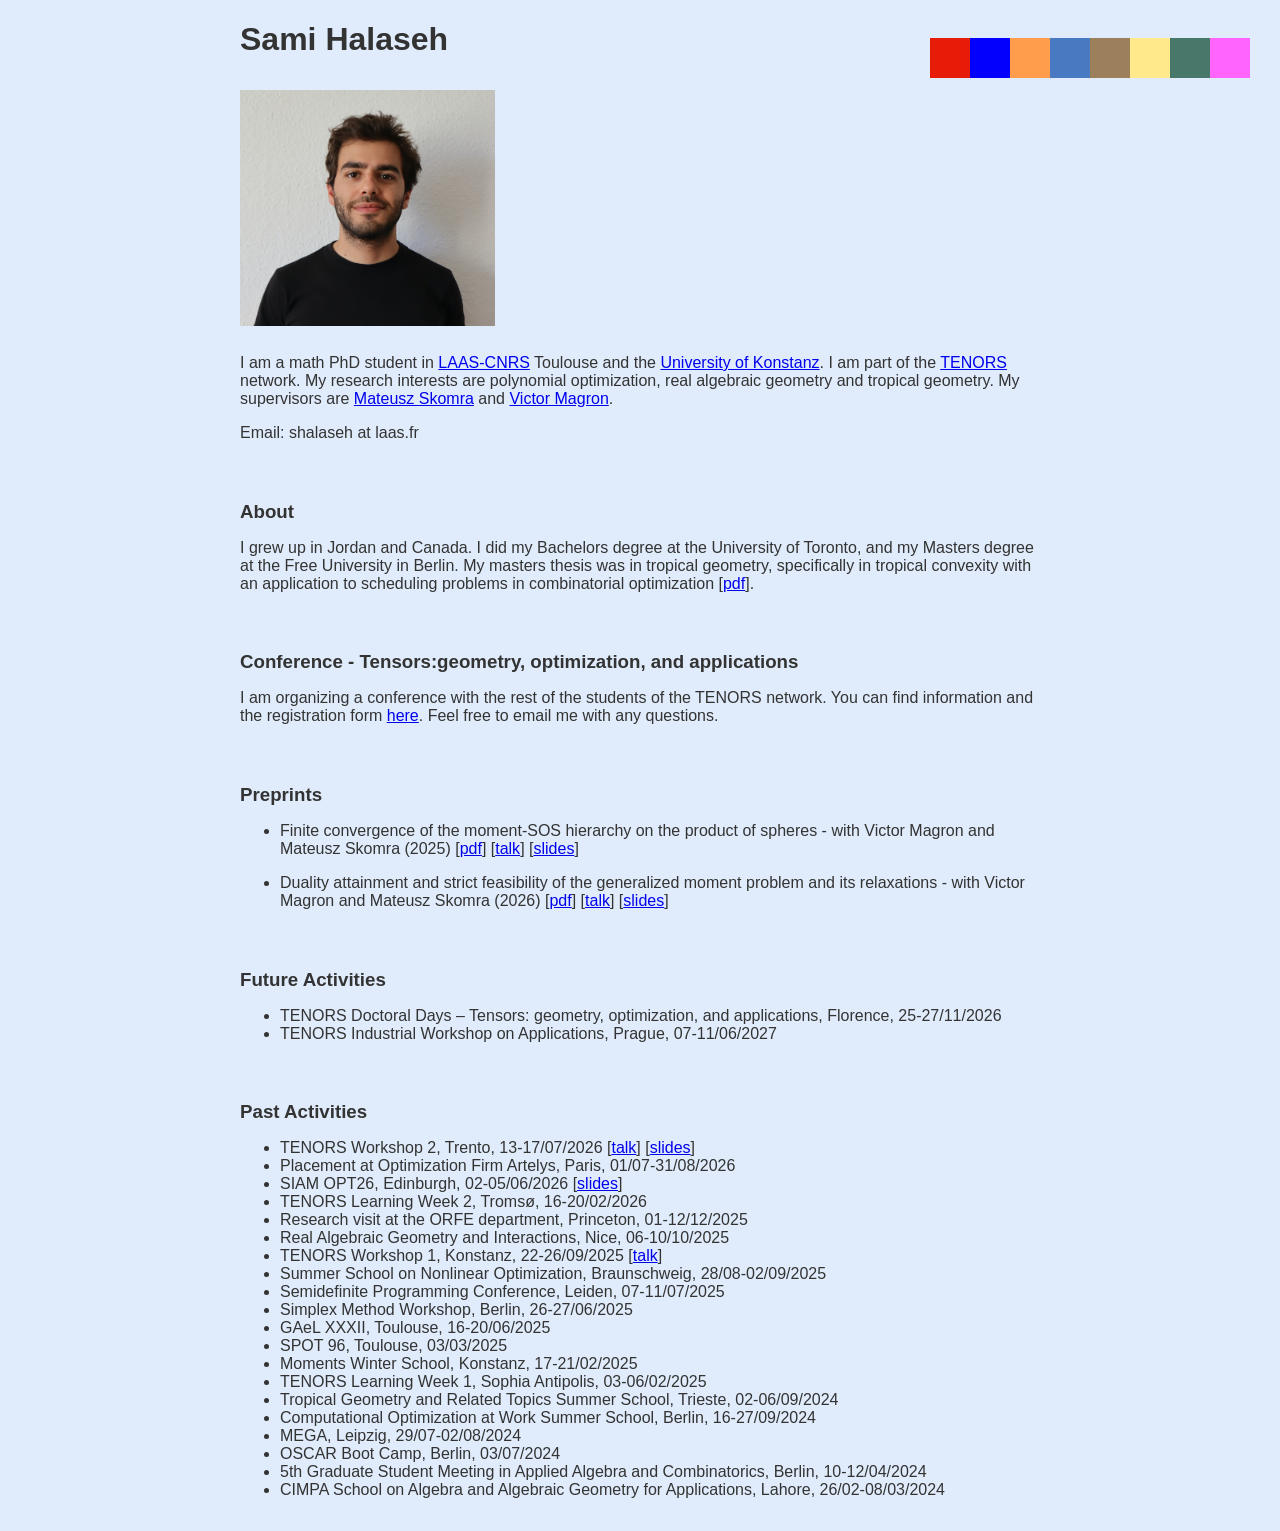
<file: index.html>
<!DOCTYPE html>
<html lang="en">
<head>
<meta charset="UTF-8">
<meta name="viewport" content="width=device-width, initial-scale=1.0">
<meta name="author" content="Sami Halaseh">
<meta name="robots" content="index, follow">
<meta name="keywords" content="Sami, Halaseh, math, polynomial optimization, tropical">
<meta name="description" content="Sami Halaseh is a mathematics PhD student specializing in polynomial optimization. View research publications, academic work, and projects.">
<title>Sami Halaseh | Math PhD Student | Polynomial Optimization Research</title>
<link rel="stylesheet" href="styles.css">
</head>

<body>
<header>
<div class="container">
<h1>Sami Halaseh</h1>
<img src="headshot.JPG" alt="Profile Picture" width="255" height="236">
</div>
</header>

<section id="iam">
<div class="container">
	<p>I am a math PhD student in <a href="https://www.laas.fr/en/" target="_blank">LAAS-CNRS</a> Toulouse and the
	<a href="https://www.mathematik.uni-konstanz.de/en/" target="_blank">University of Konstanz</a>. I am part of the 
	<a href="https://tenors-network.eu/" target="_blank">TENORS</a> network.
    My research interests are polynomial optimization, real algebraic geometry and tropical geometry. 
    My supervisors are 
    <a href="https://homepages.laas.fr/mskomra/" target="_blank">Mateusz Skomra</a> and 
    <a href="https://homepages.laas.fr/vmagron/" target="_blank">Victor Magron</a>.</p>
	
    <p>Email: shalaseh at laas.fr</p>
</div>
</section>

<section id="about">
<div class="container">
	<h3>About</h3>
	<p>I grew up in Jordan and Canada. I did my Bachelors degree at the University of Toronto, and my Masters degree at the Free University in Berlin. 
    	My masters thesis was in tropical geometry, specifically in tropical convexity with an application to scheduling problems in combinatorial optimization
        [<a href="https://doi.org/10.5281/zenodo.14258757" target="_blank">pdf</a>].</p>    
</div>
</section>

<section id="color-rectangle">
<div class="rectangle">
    <div class="square" style="background-color: #e61c08;"></div>
    <div class="square" style="background-color: #0400fe;"></div>
    <div class="square" style="background-color: #ff9d4c;"></div>
    <div class="square" style="background-color: #4979c0;"></div>
	<div class="square" style="background-color: #9b805b;"></div>
	<div class="square" style="background-color: #ffe98a;"></div>
    <div class="square" style="background-color: #48786a;"></div>
    <div class="square" style="background-color: #ff64ff;"></div>
</div>
</section>

<section id="conference">
<div class="container">
	<h3>Conference - Tensors:geometry, optimization, and applications</h3>
	<p>I am organizing a conference with the rest of the students of the TENORS network. You can find information and the registration form
        <a href="https://tenors-network.eu/tenors-doctoral-days/" target="_blank">here</a>. Feel free to email me with any questions.</p>
</div>
</section>
    
<section id="preprints">
<div class="container">
<h3>Preprints</h3>
<ul>
	<li>Finite convergence of the moment-SOS hierarchy on the product of spheres - with Victor Magron and Mateusz Skomra (2025)
		[<a href="https://arxiv.org/abs/2512.11119" target="_blank">pdf</a>]
        [<a href="https://www.youtube.com/watch?v=57UwwvP_kEk" target="_blank">talk</a>]
		[<a href="SIAM_Talk.pdf" target="_blank" rel="noopener noreferrer">slides</a>]</li>
</ul>
<ul>
	<li>Duality attainment and strict feasibility of the generalized moment problem and its relaxations - with Victor Magron and Mateusz Skomra (2026)
		[<a href="https://arxiv.org/abs/2604.15072" target="_blank">pdf</a>]
		[<a href="https://www.youtube.com/watch?v=JK4WGUJnL2I" target="_blank">talk</a>]
		[<a href="Trento_Talk.pdf" target="_blank" rel="noopener noreferrer">slides</a>]</li>
</ul>
</div>
</section>

<section id="future-activities">
<div class="container">
<h3>Future Activities</h3>
<ul>
	<li>TENORS Doctoral Days – Tensors: geometry, optimization, and applications, Florence, 25-27/11/2026</li>
	<li>TENORS Industrial Workshop on Applications, Prague, 07-11/06/2027</li>
</ul>
</div>
</section>
    
<section id="past-activities">
<div class="container">
<h3>Past Activities</h3>
<ul>
	<li>TENORS Workshop 2, Trento, 13-17/07/2026 
		[<a href="https://www.youtube.com/watch?v=JK4WGUJnL2I" target="_blank">talk</a>]
		[<a href="Trento_Talk.pdf" target="_blank" rel="noopener noreferrer">slides</a>]</li>
	<li>Placement at Optimization Firm Artelys, Paris, 01/07-31/08/2026</li>
	<li>SIAM OPT26, Edinburgh, 02-05/06/2026 [<a href="SIAM_Talk.pdf" target="_blank" rel="noopener noreferrer">slides</a>]</li>
	<li>TENORS Learning Week 2, Tromsø, 16-20/02/2026</li>
	<li>Research visit at the ORFE department, Princeton, 01-12/12/2025</li>
    <li>Real Algebraic Geometry and Interactions, Nice, 06-10/10/2025</li>
    <li>TENORS Workshop 1, Konstanz, 22-26/09/2025 
    	[<a href="https://www.youtube.com/watch?v=57UwwvP_kEk" target="_blank">talk</a>]</li>
    <li>Summer School on Nonlinear Optimization, Braunschweig, 28/08-02/09/2025</li>
    <li>Semidefinite Programming Conference, Leiden, 07-11/07/2025</li>
    <li>Simplex Method Workshop, Berlin, 26-27/06/2025</li>
    <li>GAeL XXXII, Toulouse, 16-20/06/2025</li>
    <li>SPOT 96, Toulouse, 03/03/2025</li>
    <li>Moments Winter School, Konstanz, 17-21/02/2025</li>
    <li>TENORS Learning Week 1, Sophia Antipolis, 03-06/02/2025</li>
	<li>Tropical Geometry and Related Topics Summer School, Trieste, 02-06/09/2024</li>
    <li>Computational Optimization at Work Summer School, Berlin, 16-27/09/2024</li>
    <li>MEGA, Leipzig, 29/07-02/08/2024</li>
    <li>OSCAR Boot Camp, Berlin, 03/07/2024</li>
    <li>5th Graduate Student Meeting in Applied Algebra and Combinatorics, Berlin, 10-12/04/2024</li>
    <li>CIMPA School on Algebra and Algebraic Geometry for Applications, Lahore, 26/02-08/03/2024</li>
</ul>
</div>
</section>
</body>
</html>
</file>
<file: styles.css>
/* styles.css */
body {
    background-color: #e0ecfb;
    color: #333;
    font-family: Arial, sans-serif; 
    margin: 0 auto;
    padding-left: 10px;
    padding-right: 10px;
    max-width: 800px;
}
header img {
    margin-top: 10px;  /* Adds 20px of space above the image */
}

/* Make headers slightly closer to the body text within each section */
section h3 {
    margin-bottom: 0.5rem; /* Reduced from default ~1rem */
}

/* Add more space between sections */
section {
    margin-bottom: 2rem; /* Increased spacing between sections */
    padding-top: 0.5rem;   /* Additional top padding */
}

/* Container for the rectangle */
#color-rectangle {
    position: absolute;  /* Position relative to the entire page */
    top: 30px;           /* Distance from the top */
    right: 30px;         /* Distance from the right */
}

/* Rectangle containing squares */
.rectangle {
    display: flex;         /* Align squares horizontally */
    justify-content: space-between; /* Space squares evenly within the rectangle */
}

/* Individual squares */
.square {
    width: 40px;          /* Size of each square */
    height: 40px;         /* Size of each square */
}

/* On mobile, move the rectangle to a new position and adjust other elements */
@media (max-width: 768px) {
    /* Move the rectangle below the header */
    #color-rectangle {
        position: relative;
        top: 0;
        right: 0;
        margin-top: 10px;  /* Adds space between the name and rectangle */
    }

    /* Stack the elements vertically, if needed */
    header {
        text-align: center;  /* Center the header content on small screens */
        margin-bottom: 20px;  /* Space between header and rectangle */
    }


    /* Optionally adjust the width of the container */
    .container {
        padding-left: 10px;  /* Optional: Adds padding on smaller screens */
        padding-right: 10px;
    }
}
</file>
